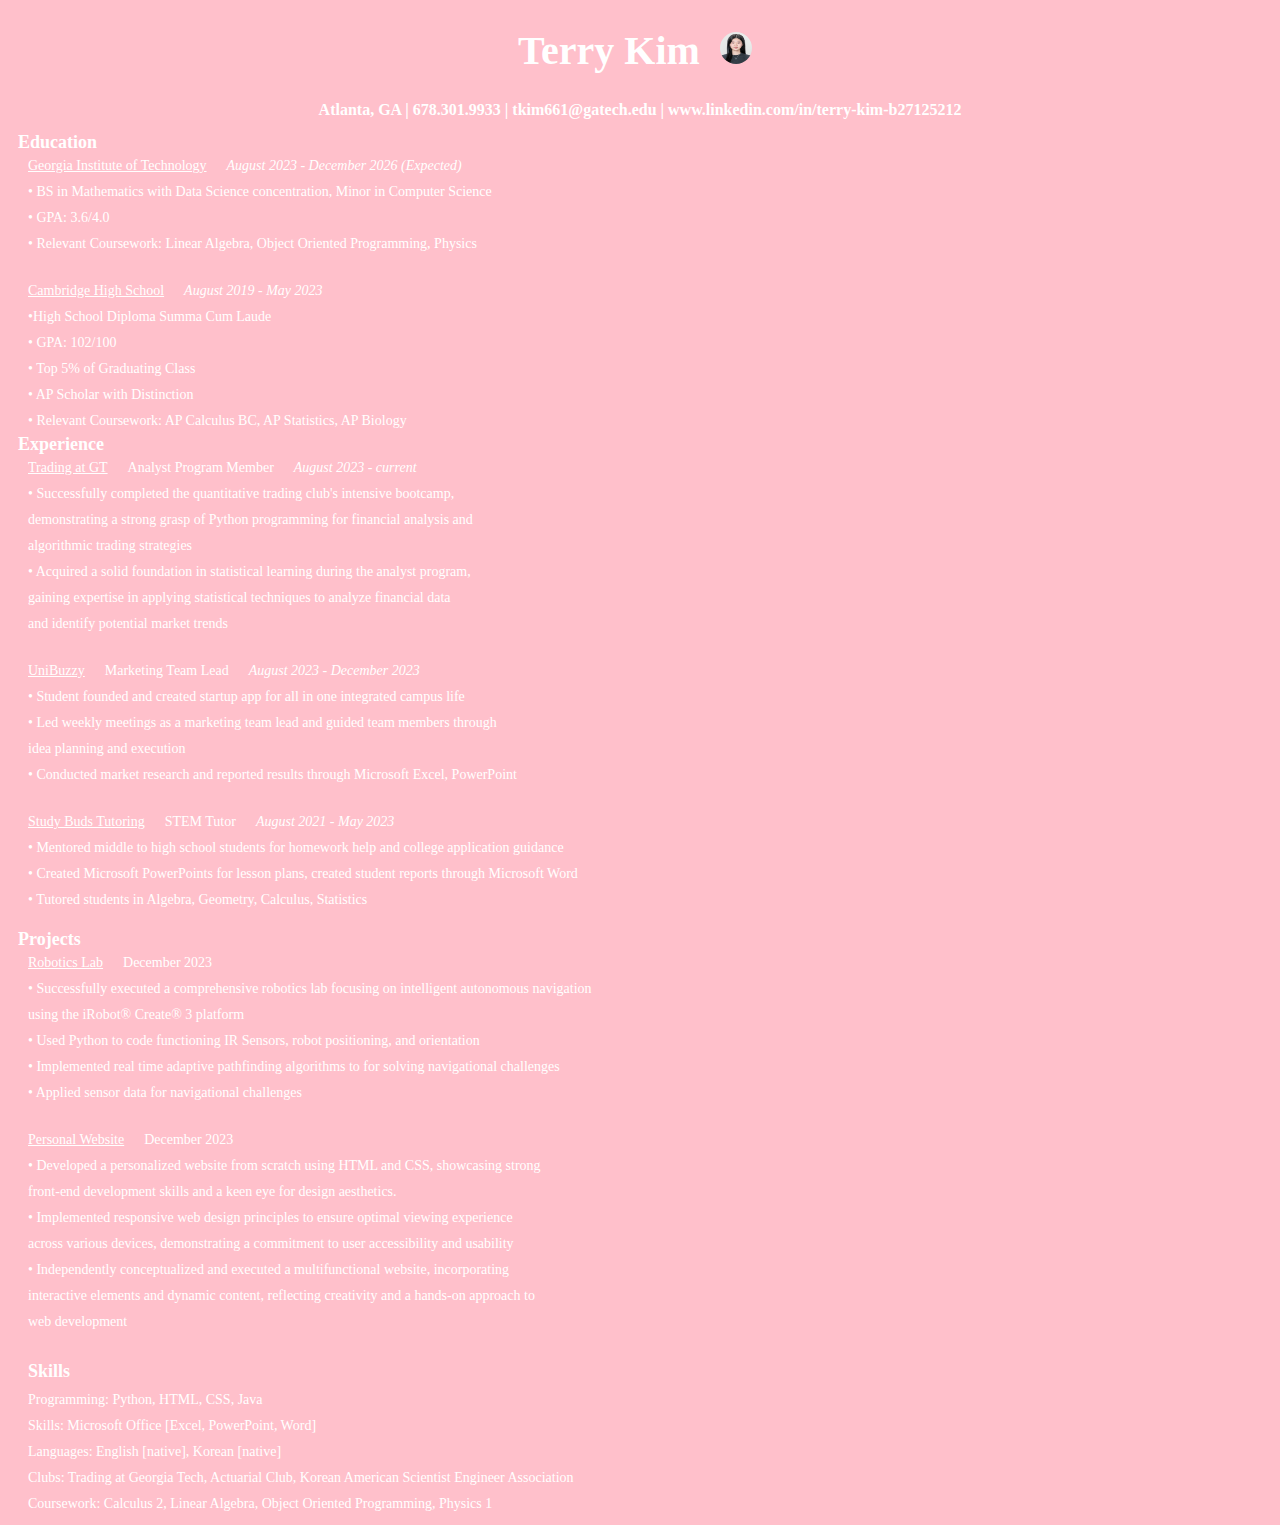
<file: resume.html>
<!DOCTYPE html>
<html>
  <head>
    <title>Terry Kim</title>
    <link rel="stylesheet" type="text/css" href="styles.css" />
  </head>
  <h1>Terry Kim           
    <a class= "menu-item" href="profile.html">
      <img src="profilepicTerry.JPG" alt="Profile" id="profile-pic"  /></a> </h1>
  <h2>Atlanta, GA | 678.301.9933 | tkim661@gatech.edu | www.linkedin.com/in/terry-kim-b27125212</h2>

  
  </body>
  <a class="top" >Education</a>
    <div id="education">
      <a class="school" href="https://www.gatech.edu/">Georgia Institute of Technology</a>
      <a class="date" >August 2023 - December 2026 (Expected)</a>
    </div>
    <div id="cady">
      <a class="grade" >• BS in Mathematics with Data Science concentration, Minor in Computer Science</a>
    </div>
    <div id="cady">
      <a class="grade" >• GPA: 3.6/4.0</a>
    </div>
    <div id="cady">
      <a class="grade" >• Relevant Coursework: Linear Algebra, Object Oriented Programming, Physics</a>
    </div>
    <a class="top" ></a>
      <div id="education">
        <a class="school" href="https://www.fultonschools.org/cambridgehs">Cambridge High School</a>
        <a class="date" >August 2019 - May 2023</a>
    </div>
    <div id="cady">
      <a class="grade" >•High School Diploma Summa Cum Laude</a>
    </div>
    <div id="cady">
      <a class="grade" >• GPA: 102/100</a>
    </div>
    <div id="cady">
      <a class="grade" >• Top 5% of Graduating Class</a>
    </div>
    <div id="cady">
      <a class="grade" >• AP Scholar with Distinction</a>
    </div>
    <div id="cady">
       <a class="grade" >• Relevant Coursework: AP Calculus BC, AP Statistics, AP Biology</a>
    </div>

  <a class="top" >Experience</a>
    <div id="education">
      <a class="school" href="https://www.tradingclubgt.com/">Trading at GT</a>
      <a class="school" >Analyst Program Member</a>
      <a class="date" >August 2023 - current</a>
    </div>
    <div id="cady">
      <a class="grade" >• Successfully completed the quantitative trading club's intensive bootcamp,</a>
    </div>
    <div id="cady">
      <a class="grade" >demonstrating a strong grasp of Python programming for financial analysis and </a>
    </div>
    <div id="cady">
      <a class="grade" >algorithmic trading strategies</a>
    </div>
    <div id="cady">
      <a class="grade" >• Acquired a solid foundation in statistical learning during the analyst program,</a>
    </div>
    <div id="cady">
      <a class="grade" >gaining expertise in applying statistical techniques to analyze financial data</a>
    </div>
      <div id="cady">
      <a class="grade" >and identify potential market trends</a>
    </div>
  <a class="top" ></a>
    <div id="education">
      <a class="school" href="https://www.unibuzzy.com/#/">UniBuzzy</a>
      <a class="school" >Marketing Team Lead</a>
      <a class="date" >August 2023 - December 2023</a>
    </div>
    <div id="cady">
      <a class="school" >• Student founded and created startup app for all in one integrated campus life</a>
    </div>
    <div id="cady">
      <a class="school" >• Led weekly meetings as a marketing team lead and guided team members through</a>
    </div>
    <div id="cady">
      <a class="school" >idea planning and execution</a>
    </div>
    <div id="cady">
      <a class="school" >• Conducted market research and reported results through Microsoft Excel, PowerPoint 
      </a>
    </div>
  <a class="top" ></a>
    <div id="education">
      <a class="school" href="https://www.thestudybuds.com/">Study Buds Tutoring</a>
      <a class="school" >STEM Tutor</a>
      <a class="date" >August 2021 - May 2023</a>
    </div>
    <div id="cady">
      <a class="grade" >• Mentored middle to high school students for homework help and college application guidance</a>
    </div>
    <div id="cady">
      <a class="grade" >• Created Microsoft PowerPoints for lesson plans, created student reports through Microsoft Word</a>
    </div>
    <div id="cady">
      <a class="grade" >• Tutored students in Algebra, Geometry, Calculus, Statistics</a>
    </div>
</p>
<a class="center" >Projects</a>
  <div id="education">  
    <a class="pi" href="robotics.html">Robotics Lab</a>
    <a class="pi" >December 2023</a>
  </div>
  <div id="info">
    <a class="pi" >• Successfully executed a comprehensive robotics lab focusing on intelligent autonomous navigation</a>
  </div>
  <div id="info">
    <a class="pi" >using the iRobot® Create® 3 platform </a>
  </div>
  <div id="info">
    <a class="pi" >• Used Python to code functioning IR Sensors, robot positioning, and orientation </a>
  </div>
  <div id="info">
    <a class="pi" >• Implemented real time adaptive pathfinding algorithms to for solving navigational challenges</a>
  </div>
  <div id="info">
    <a class="pi" >• Applied sensor data for navigational challenges</a>
  </div>
  <a class="center" ></a>
  <div id="education">  
    <a class="pi" href="profile.html" >Personal Website</a>
    <a class="pi" >December 2023</a>
  </div>
  <div id="info">
    <a class="pi" >• Developed a personalized website from scratch using HTML and CSS, showcasing strong </a>
  </div>
  <div id="info">
    <a class="pi" >front-end development skills and a keen eye for design aesthetics. </a>
  </div>
  <div id="info">
    <a class="pi" >• Implemented responsive web design principles to ensure optimal viewing experience </a>
  </div>
  <div id="info">
    <a class="pi" >across various devices, demonstrating a commitment to user accessibility and usability</a>
  </div>
  <div id="info">
    <a class="pi" >• Independently conceptualized and executed a multifunctional website, incorporating</a>
  </div>
  <div id="info">
    <a class="pi" >interactive elements and dynamic content, reflecting creativity and a hands-on approach to</a>
  </div>
  </div>
  <div id="info">
    <a class="pi" > web development</a>
  </div>
  <a class="center" ></a>

<div id="education">  
<a class="top" >Skills</a>
</div>


  <div id="education">  
    <a class="pi" >Programming: Python, HTML, CSS, Java</a>
  </div>
  <div id="education">  
    <a class="pi" >Skills: Microsoft Office [Excel, PowerPoint, Word]</a>
  </div>
  <div id="education">  
    <a class="pi" >Languages: English [native], Korean [native]</a>
  </div>
  <div id="education">  
    <a class="pi" >Clubs: Trading at Georgia Tech, Actuarial Club, Korean American Scientist Engineer Association</a>
  </div>
  <div id="education">  
    <a class="pi" >Coursework: Calculus 2, Linear Algebra, Object Oriented Programming, Physics 1</a>
  </div>

 
</html>
</file>
<file: styles.css>
/* YOUR STYLES HERE */

body {
    font-family: Arial, Helvetica, sans-serif;
}

#menu {
    padding: 5px 10px;
    display: flex;
    align-items: center;
}

.menu-item {
    font-size: 14px;
    color: black;
    margin: 0px 10px;
    text-decoration: none;
}

.menu-item:hover {
    text-decoration: underline;
}

#profile-pic {
    height: 32px;
    width: 32px;
    border-radius: 16px;
}

#profile-pic:hover {
    box-shadow: 0px 0px 5px #c2c2c2;
}

#store-link {
    margin-right: auto;
}
#r-link {
    margin-left: auto;
}

#search {
    margin-top: 120px;
    text-align: center;
}

#main-logo {
    width: 272px;
}

#search-bar {
    height: 34px;
    font-size: 17px;
    border-radius: 17px;

    border: 1px solid #c2c2c2;
    width: 90%;
    max-width: 500px;
    padding-left: 20px;
    padding-right: 20px;
    margin-top: 30px;
}

#search-bar:hover,
#search-bar:focus {
    box-shadow: 0px 0px 5px #c2c2c2;
}

#search-buttons {
    display: flex;
    justify-content: center;
    margin-top: 20px;
}

.search-button {
    margin: 8px;
    padding: 8px 15px;
    cursor: pointer;

    background-color: #f8f9fa;
    border: 1px solid #4b4b4b;
    border-radius: 4px;
    font-size: 14px;
}

.search-button:hover {
    box-shadow: 0px 0px 5px #c2c2c2;
}

h1 {
    font-size: 40px;
    font-family: 'Times New Roman', Times, serif;
    color: white;
    text-align: center;
}
h2 {
    font-size: 16px;
    font-family: 'Times New Roman';
    color: white;
    text-align: center;
}

#control {
    padding: 5px 10px;
    display: flex;
    margin: auto;
    text-align: center;
    align-items: center;
}

.control-item {
    content:" ";
  
    height: 2px;
    width: 130px;
   
    top: 50%;
    left: 0;
    

    font-size: 14px;
    font-family: 'Times New Roman', Times, serif;
    color: white;
    margin: 0px 10px;
    text-decoration: none;
    object-position: center;

}

.control-item:hover {
    text-decoration: underline;
}

body {
    background-color: pink;
}

#beach-pic {
  

    width: 50%;
    height: 210px;
    width: 150px;
    
    object-position: bottom;

}

#busan-pic {
   
    width: 50%;   
    height: 210px;
    width: 150px;
    
    object-position: bottom;

}

#gangneung-pic {
    
   
    width: 50%;
    height: 210px;
    width: 150px;
   
    object-position: bottom;
   
}

#content {
    align-items: center;
   
}
#girl {
    padding: 5px 10px;
    display: flex;
    align-items: center;
    text-align: center;
}

.girl-item {
    font-size: 14px;
    color: rgb(255, 255, 255);
    margin: 0px 10px;
    text-decoration: none;
}
#iceskating {
    
   
  
    height: 600px;
    width: 300px;
   
    object-position: center;
   
}

#jane-pic {

    width: 50%;
    height: 270px;
    width: 180px;
    
    object-position: center;
    
}
#education {
    padding: 5px 10px;
    display: flex;
    align-items: left;
}

.school {
    font-size: 14px;
    font-family: 'Times New Roman', Times, serif;
    color: rgb(255, 255, 255);
    margin: 0px 10px;

}
.school:hover {
    text-decoration: underline;
}
.top {
    font-size: 18px;
    font-weight: bold;
    font-family: 'Times New Roman', Times, serif;
    color: rgb(255, 255, 255);
    margin: 0px 10px;
    text-align: left;

}
.date {
    font-size: 14px;
    font-family: 'Times New Roman', Times, serif;
    font-style: italic;
    color: rgb(255, 255, 255);
    margin: 0px 10px;
}
.grade {
    font-size: 14px;
    font-family: 'Times New Roman', Times, serif;
    color: rgb(255, 255, 255);
    margin: 0px 10px;
}
#cady {
    padding: 5px 10px;
    display: flex;
    align-items: left;
}
p {
    font-family: Arial, Helvetica, sans-serif;
    text-align: right;
}
.center {
    font-size: 18px;
    font-weight: bold;
    font-family: 'Times New Roman', Times, serif;
    color: rgb(255, 255, 255);
    margin: 0px 10px;
    text-align: right;

}
#info {
    padding: 5px 10px;
    display: flex;
    text-align: right;
}

.pi {
    font-size: 14px;
    font-family: 'Times New Roman', Times, serif;
    color: rgb(255, 255, 255);
    margin: 0px 10px;
    text-align: right;

}
#bday-pic {

    width: 50%;
    height: 160px;
    width: 270px;
    
    object-position: center;
    
}
#dog-pic {

    width: 50%;
    height: 250px;
    width: 250px;
    
    object-position: center;
    
}
#gorl {
    padding: 5px 10px;
    display: flex;
    align-items: center;
    text-align: center;
    object-position: center;

}
</file>
